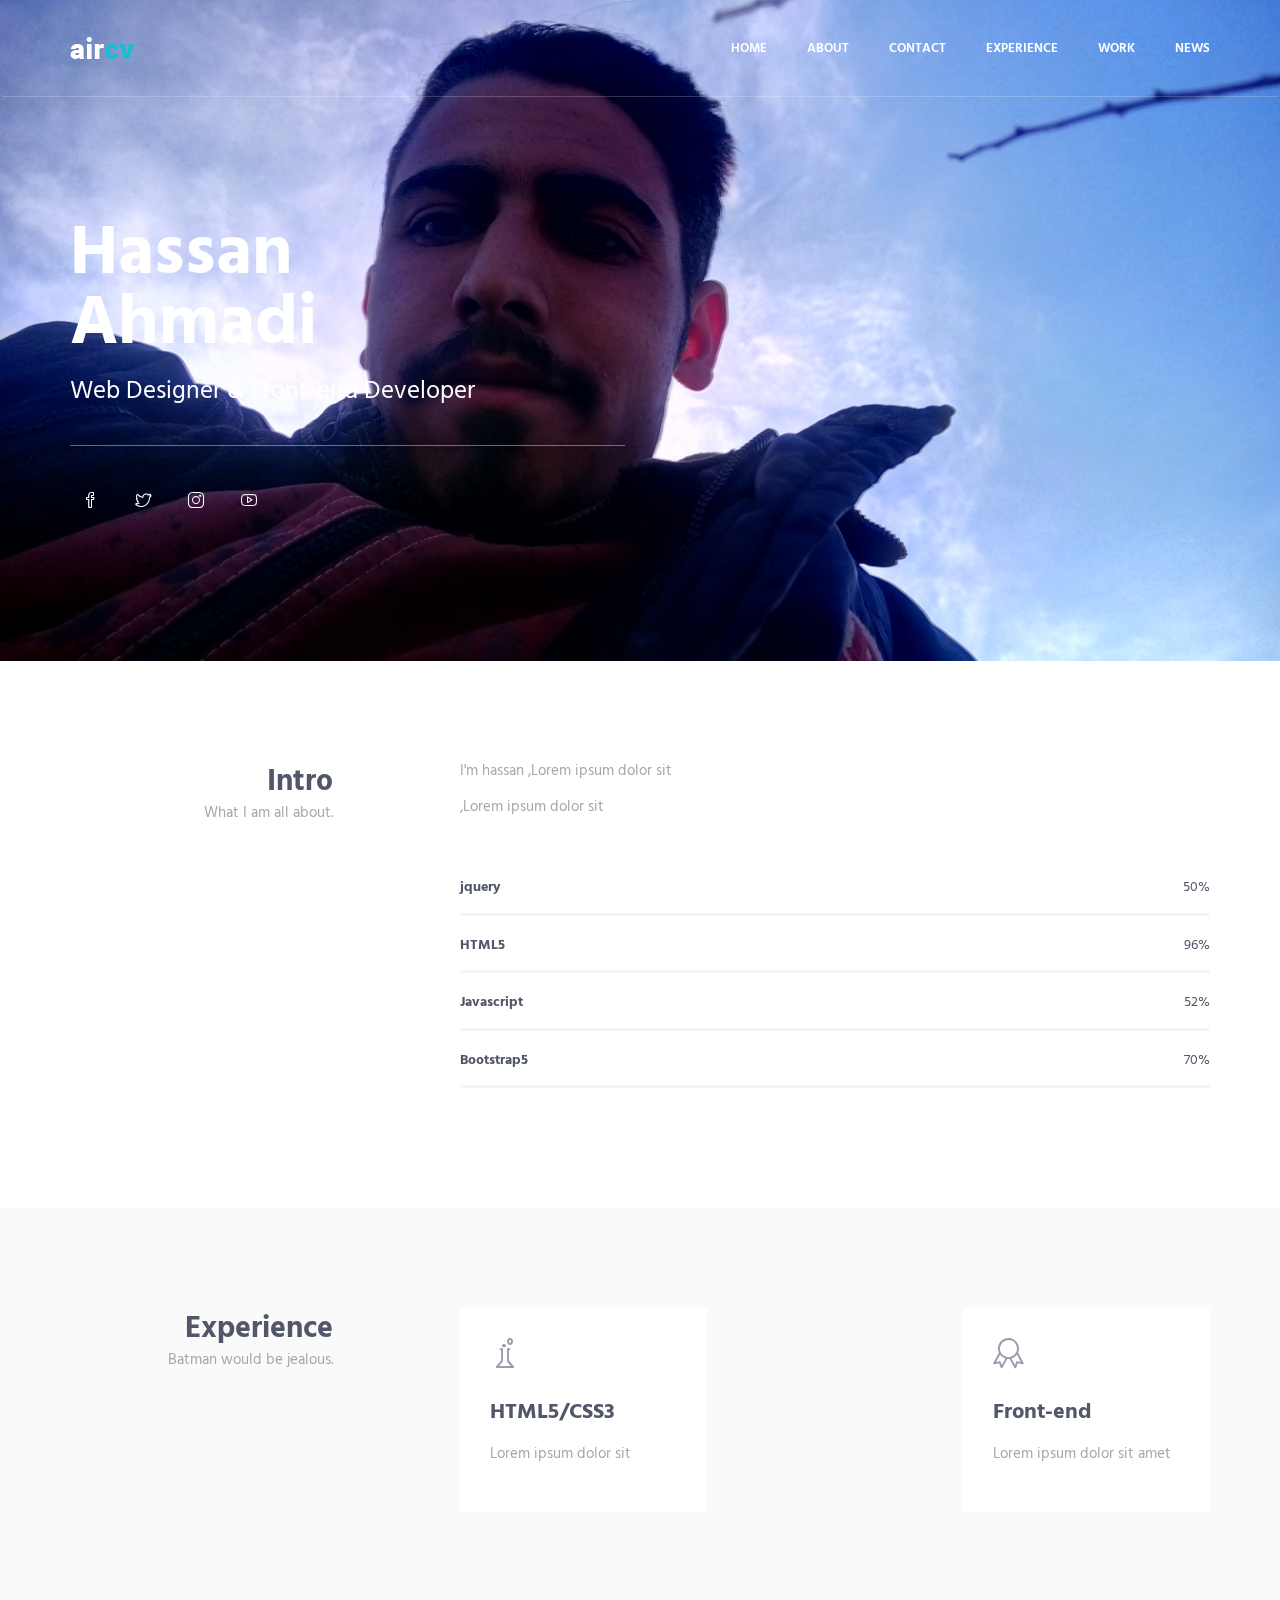
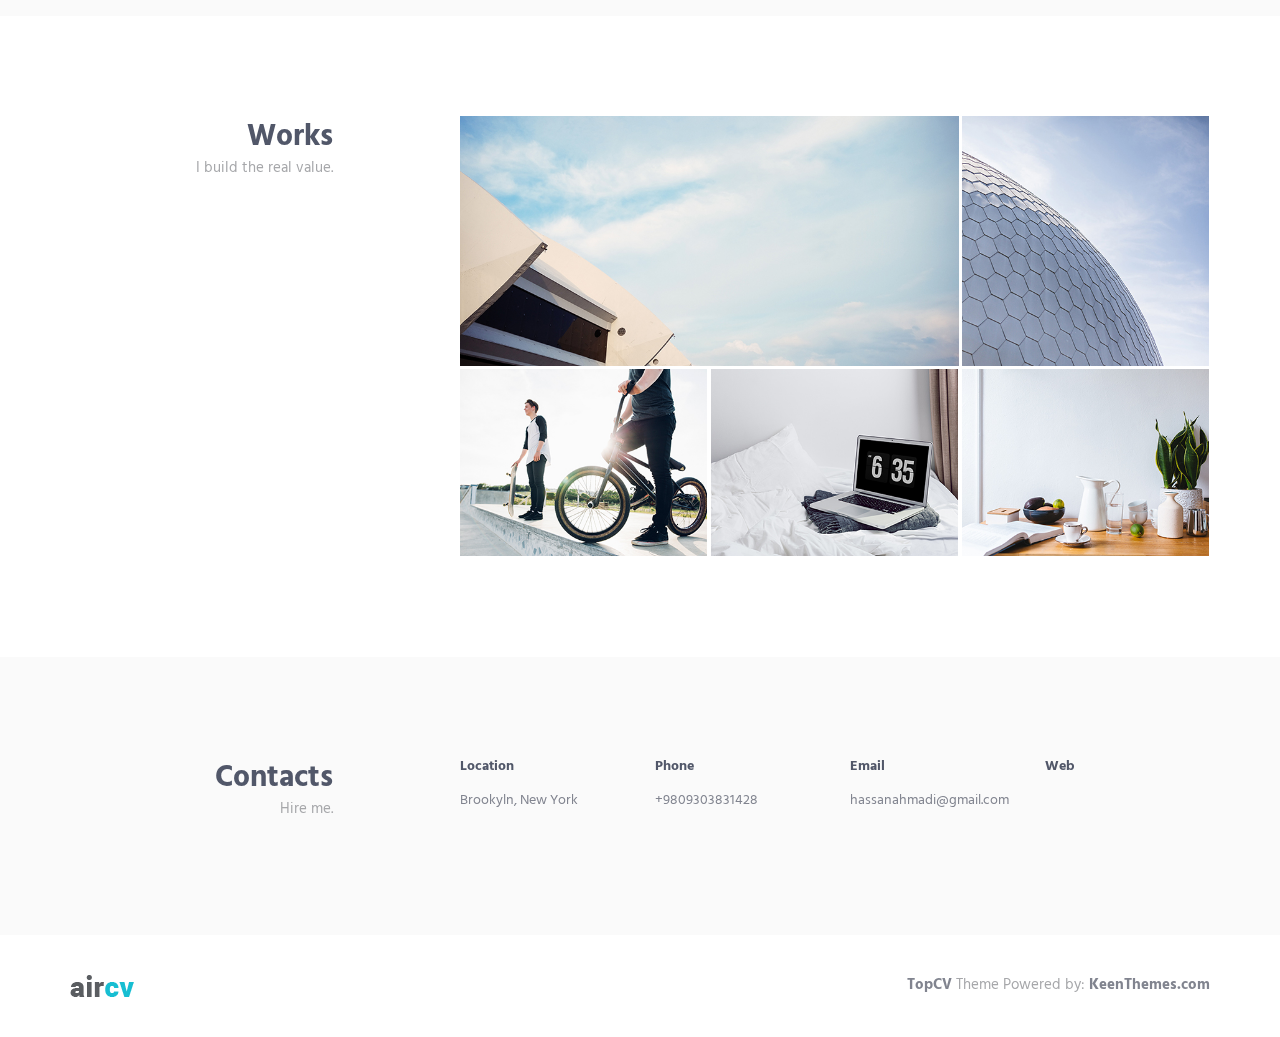
<file: index.html>
<!DOCTYPE html>
<html lang="en" class="no-js">

<head>
    <meta charset="UTF-8">
    <meta http-equiv="X-UA-Compatible" content="IE=edge">
    <meta name="viewport" content="width=device-width, initial-scale=1.0">
    <title>CV</title>


    <!-- GLOBAL MANDATORY STYLES -->
    <link href="http://fonts.googleapis.com/css?family=Hind:300,400,500,600,700" rel="stylesheet" type="text/css">
    <link href="vendor/simple-line-icons/css/simple-line-icons.css" rel="stylesheet" type="text/css" />
    <link href="vendor/bootstrap/css/bootstrap.min.css" rel="stylesheet" type="text/css" />

    <!-- PAGE LEVEL PLUGIN STYLES -->

    <!-- GLOBAL STYLE -->
    <link rel="stylesheet" href="css/animate.css">
    <!-- THEME STYLE -->
    <link rel="stylesheet" href="css/layout.min.css" type="text/css">
    <!-- Favicon -->
    <link rel="shortcut icon" href="favicon.ico" />
</head>
<!-- End Head-->

<body id="body" data-spy="scroll" data-target=".header">

    <!-- ========= HEADER ============ -->
    <header class="header navbar-fixed-top">
        <!-- Navbar -->
        <nav class="navbar" role="navigation">
            <div class="container">
                <!-- Brand and toggle get grouped for better mobile display -->
                <div class="menu-container js-nav-item">
                    <button class="navbar-toggle" type="button" data-toggle="collapse" data-target=".nav-collapse">
                        <span class="sr-only">Toggle navigation</span>
                        <span class="toggle-icon"></span>
                    </button>
                    <!-- Logo -->
                    <div class="logo">
                        <a href="#body" class="logo-wrap">
                            <img src="img/logo.png" alt="Asentus Logo" class="logo-img logo-img-main">
                            <img src="img/logo-dark.png" alt="Asentus Logo" class="logo-img logo-img-active">
                        </a>
                    </div>
                    <!-- End Logo -->
                </div>
                <!-- Collect the nav links , froms, and other content for toggling -->
                <div class="collapse navbar-collapse nav-collapse">
                    <div class="menu-container">
                        <ul class="nav navbar-nav navbar-nav-right">
                            <li class="js-nav-item nav-item"><a href="#" class="nav-item-child nav-item-hover">Home</a></li>
                            <li class="js-nav-item nav-item"><a href="#" class="nav-item-child nav-item-hover">About</a></li>
                            <li class="js-nav-item nav-item"><a href="#" class="nav-item-child nav-item-hover">Contact</a></li>
                            <li class="js-nav-item nav-item"><a href="#" class="nav-item-child nav-item-hover">Experience</a></li>
                            <li class="js-nav-item nav-item"><a href="#" class="nav-item-child nav-item-hover">Work</a></li>
                            <li class="js-nav-item nav-item"><a href="#" class="nav-item-child nav-item-hover">News</a></li>
                        </ul>
                    </div>
                </div>
                <!-- End Navbar Collapse -->
            </div>
        </nav>
        <!-- Navbar -->
    </header>
    <!-- ====== END HEADER ======== -->

    <!-- ======== START SLIDER ======== -->
    <div class="promo-block parallax-window" data-parallax="scroll" data-image-src="img/1920x1080/02.jpg">
        <div class="container">
            <div class="row">
                <div class="col-sm-6">
                    <div class="promo-block-divider">
                        <h1 class="promo-block-title">Hassan <br>Ahmadi</h1>
                        <p class="promo-block-text">Web Designer &amp; Front-end Developer</p>
                    </div>
                    <ul class="list-inline">
                        <li><a href="#" class="social-icons"><i class="icon-social-facebook"></i></a></li>
                        <li><a href="#" class="social-icons"><i class="icon-social-twitter"></i></a></li>
                        <li><a href="#" class="social-icons"><i class="icon-social-instagram"></i></a></li>
                        <li><a href="#" class="social-icons"><i class="icon-social-youtube"></i></a></li>
                        <li><a href="#" class="social-icons"><i class="icon-social-telegram"></i></a></li>
                    </ul>
                </div>
            </div>
            <!--// End row -->
        </div>
    </div>
    <!-- ======= END SLIDER ======== -->

    <!-- ======= PAGE LAYOUT ========= -->
    <!-- About -->
    <div id="about">
        <div class="container content-lg">
            <div class="row">
                <div class="col-sm-3 sm-margin-b-30">
                    <div class="text-right sm-text-left">
                        <h2 class="margin-b-0">Intro</h2>
                        <p>What I am all about.</p>
                    </div>
                </div>
                <div class="col-sm-8 col-sm-offset-1">
                    <div class="margin-b-60">
                        <p>I'm hassan ,Lorem ipsum dolor sit</p>
                        <p>,Lorem ipsum dolor sit</p>
                    </div>
                    <!-- Prograess Box -->
                    <div class="progress-box">
                        <h5>jquery <span class="color-heading pull-right">50%</span></h5>
                        <div class="progress">
                            <div class="progress-bar bg-color-base" role="progressbar" data-width="50"></div>
                        </div>
                    </div>
                    <div class="progress-box">
                        <h5>HTML5 <span class="color-heading pull-right">96%</span></h5>
                        <div class="progress">
                            <div class="progress-bar bg-color-base" role="progressbar" data-width="96"></div>
                        </div>
                    </div>
                    <div class="progress-box">
                        <h5>Javascript <span class="color-heading pull-right">52%</span></h5>
                        <div class="progress">
                            <div class="progress-bar bg-color-base" role="progressbar" data-width="52"></div>
                        </div>
                    </div>
                    <div class="progress-box">
                        <h5>Bootstrap5 <span class="color-heading pull-right">70%</span></h5>
                        <div class="progress">
                            <div class="progress-bar bg-color-base" role="progressbar" data-width="70"></div>
                        </div>
                    </div>
                    <!-- End Prograess Box -->
                </div>
            </div>
            <!-- // End row -->
        </div>
    </div>
    <!-- ENd About-->

    <!-- Experience -->
    <div id="experience">
        <div class="bg-color-sky-light" data-auto-height="true">
            <div class="container content-lg">
                <div class="row">
                    <div class="col-sm-3 sm-margin-b-30">
                        <div class="text-right sm-text-left">
                            <h2 class="margin-b-0">Experience</h2>
                            <p>Batman would be jealous.</p>
                        </div>
                    </div>
                    <div class="col-sm-8 col-sm-offset-1">
                        <div class="row row-space-2 margin-b-4">
                            <div class="col-md-4 md-margin-b-4">
                                <div class="service" data-height="height">
                                    <div class="service-element">
                                        <i class="service-icon icon-chemistry"></i>
                                    </div>
                                    <div class="service-info">
                                        <h3>HTML5/CSS3</h3>
                                        <p class="margin-b-5">Lorem ipsum dolor sit </p>
                                    </div>
                                    <a href="#" class="content-wrapper-link"></a>
                                </div>
                            </div>
                            <div class="col-md-4 md-margin-b-4">
                                <div class="service bg-color-base wow zoomIn" data-height="height" data-wow-duration=".3" data-wow-delay=".1s">
                                    <div class="service-element">
                                        <i class="service-icon color-white icon-service-tablet"></i>
                                    </div>
                                    <div class="service-info">
                                        <h3 class="color-white">Bootstrap</h3>
                                        <p class="color-white margin-b-5">Lorem ipsum dolor sit amet consectetur adipisicing elit. Accusant</p>
                                    </div>
                                    <a href="#" class="content-wrapper-link"></a>
                                </div>
                            </div>
                            <div class="col-md-4">
                                <div class="service" data-height="height">
                                    <div class="service-element">
                                        <i class="service-icon icon-badge"></i>
                                    </div>
                                    <div class="service-info">
                                        <h3>Front-end</h3>
                                        <p class="margin-b-5">Lorem ipsum dolor sit amet </p>
                                    </div>
                                    <a href="#" class="content-wrapper-link"></a>
                                </div>
                            </div>
                        </div>
                        <!-- // ENd row -->
                    </div>
                </div>
                <!-- // End row -->
            </div>
        </div>
    </div>
    <!-- End Experiece -->

    <!-- Work -->
    <div id="work">
        <div class="container content-lg">
            <div class="row">
                <div class="col-sm-3 sm-margin-b-30">
                    <div class="text-right sm-text-left">
                        <h2 class="margin-b-0">Works</h2>
                        <p>I build the real value.</p>
                    </div>
                </div>
                <div class="col-sm-8 col-sm-offset-1">
                    <!-- Masonry Grid -->
                    <div class="masonry-grid row row-space-2">
                        <div class="masonry-grid-sizer col-xs-6 col-sm-6 col-md-1"></div>
                        <div class="masonry-grid-item col-xs-12 col-sm-6 col-md-8 margin-b-4">
                            <!-- Work -->
                            <div class="work work-popup-trigger">
                                <div class="work-overlay">
                                    <img class="full-width img-responsive" src="img/800x400/01.jpg" alt="Portfolio Image">
                                </div>
                                <div class="work-popup-overlay">
                                    <div class="work-popup-content">
                                        <a href="javascript:void(0);" class="work-popup-close">Hide</a>
                                        <div class="margin-b-30">
                                            <h3 class="margin-b-5">Art Of Coding</h3>
                                            <span>Clean &amp; Minimalistic Design</span>
                                        </div>
                                        <div class="row">
                                            <div class="col-sm-8 work-popup-content-divider sm-margin-b-20">
                                                <div class="margin-t-10 sm-margin-t-0">
                                                    <p>Duis aute irure dolor in reprehenderit in voluptate velit esse cillum dolore eu fugiat nulla pariatur. Excepteur sint occaecat cupidatat non proident, sunt in culpa qui officia deserunt mollit anim id
                                                        est laborum.</p>
                                                    <p>Lorem ipsum dolor sit amet, consectetur adipisicing elit, sed do eiusmod tempor incididunt ut labore et dolore magna aliqua. Ut enim ad minim veniam, quis nostrud.</p>
                                                    <ul class="list-inline work-popup-tag">
                                                        <li class="work-popup-tag-item"><a class="work-popup-tag-link" href="#">Design,</a></li>
                                                        <li class="work-popup-tag-item"><a class="work-popup-tag-link" href="#">Coding,</a></li>
                                                        <li class="work-popup-tag-item"><a class="work-popup-tag-link" href="#">Portfolio</a></li>
                                                    </ul>
                                                </div>
                                            </div>
                                            <div class="col-sm-4">
                                                <div class="margin-t-10 sm-margin-t-0">
                                                    <p class="margin-b-5"><strong>Project Leader:</strong> </p>
                                                    <p class="margin-b-5"><strong>Designer:</strong> </p>
                                                    <p class="margin-b-5"><strong>Developer:</strong> </p>
                                                    <p class="margin-b-5"><strong>Customer:</strong> </p>
                                                </div>
                                            </div>
                                        </div>
                                    </div>
                                </div>
                            </div>
                            <!-- End Work -->
                        </div>
                        <div class="masonry-grid-item col-xs-12 col-sm-6 col-md-4 margin-b-4">
                            <!-- Work -->
                            <div class="work work-popup-trigger">
                                <div class="work-overlay">
                                    <img class="full-width img-responsive" src="img/397x400/01.jpg" alt="Portfolio Image">
                                </div>
                                <div class="work-popup-overlay">
                                    <div class="work-popup-content">
                                        <a href="javascript:void(0);" class="work-popup-close">Hide</a>
                                        <div class="margin-b-30">
                                            <h3 class="margin-b-5">Art Of Coding</h3>
                                            <span>Clean &amp; Minimalistic Design</span>
                                        </div>
                                        <div class="row">
                                            <div class="col-sm-8 work-popup-content-divider sm-margin-b-20">
                                                <div class="margin-t-10 sm-margin-t-0">
                                                    <p>Duis aute irure dolor in reprehenderit in voluptate velit esse cillum dolore eu fugiat nulla pariatur. Excepteur sint occaecat cupidatat non proident, sunt in culpa qui officia deserunt mollit anim id
                                                        est laborum.</p>
                                                    <p>Lorem ipsum dolor sit amet, consectetur adipisicing elit, sed do eiusmod tempor incididunt ut labore et dolore magna aliqua. Ut enim ad minim veniam, quis nostrud.</p>
                                                    <ul class="list-inline work-popup-tag">
                                                        <li class="work-popup-tag-item"><a class="work-popup-tag-link" href="#">Design,</a></li>
                                                        <li class="work-popup-tag-item"><a class="work-popup-tag-link" href="#">Coding,</a></li>
                                                        <li class="work-popup-tag-item"><a class="work-popup-tag-link" href="#">Portfolio</a></li>
                                                    </ul>
                                                </div>
                                            </div>
                                            <div class="col-sm-4">
                                                <div class="margin-t-10 sm-margin-t-0">
                                                    <p class="margin-b-5"><strong>Project Leader:</strong> </p>
                                                    <p class="margin-b-5"><strong>Designer:</strong> </p>
                                                    <p class="margin-b-5"><strong>Developer:</strong> </p>
                                                    <p class="margin-b-5"><strong>Customer:</strong> </p>
                                                </div>
                                            </div>
                                        </div>
                                    </div>
                                </div>
                            </div>
                            <!-- End Work -->
                        </div>
                        <div class="masonry-grid-item col-xs-12 col-sm-6 col-md-4 md-margin-b-4">
                            <!-- Work -->
                            <div class="work work-popup-trigger">
                                <div class="work-overlay">
                                    <img class="full-width img-responsive" src="img/397x300/01.jpg" alt="Portfolio Image">
                                </div>
                                <div class="work-popup-overlay">
                                    <div class="work-popup-content">
                                        <a href="javascript:void(0);" class="work-popup-close">Hide</a>
                                        <div class="margin-b-30">
                                            <h3 class="margin-b-5">Art Of Coding</h3>
                                            <span>Clean &amp; Minimalistic Design</span>
                                        </div>
                                        <div class="row">
                                            <div class="col-sm-8 work-popup-content-divider sm-margin-b-20">
                                                <div class="margin-t-10 sm-margin-t-0">
                                                    <p>Duis aute irure dolor in reprehenderit in voluptate velit esse cillum dolore eu fugiat nulla pariatur. Excepteur sint occaecat cupidatat non proident, sunt in culpa qui officia deserunt mollit anim id
                                                        est laborum.</p>
                                                    <p>Lorem ipsum dolor sit amet, consectetur adipisicing elit, sed do eiusmod tempor incididunt ut labore et dolore magna aliqua. Ut enim ad minim veniam, quis nostrud.</p>
                                                    <ul class="list-inline work-popup-tag">
                                                        <li class="work-popup-tag-item"><a class="work-popup-tag-link" href="#">Design,</a></li>
                                                        <li class="work-popup-tag-item"><a class="work-popup-tag-link" href="#">Coding,</a></li>
                                                        <li class="work-popup-tag-item"><a class="work-popup-tag-link" href="#">Portfolio</a></li>
                                                    </ul>
                                                </div>
                                            </div>
                                            <div class="col-sm-4">
                                                <div class="margin-t-10 sm-margin-t-0">
                                                    <p class="margin-b-5"><strong>Project Leader:</strong> </p>
                                                    <p class="margin-b-5"><strong>Designer:</strong> </p>
                                                    <p class="margin-b-5"><strong>Developer:</strong> </p>
                                                    <p class="margin-b-5"><strong>Customer:</strong> </p>
                                                </div>
                                            </div>
                                        </div>
                                    </div>
                                </div>
                            </div>
                            <!-- End Work -->
                        </div>
                        <div class="masonry-grid-item col-xs-12 col-sm-6 col-md-4 md-margin-b-4">
                            <!-- Work -->
                            <div class="work work-popup-trigger">
                                <div class="work-overlay">
                                    <img class="full-width img-responsive" src="img/397x300/02.jpg" alt="Portfolio Image">
                                </div>
                                <div class="work-popup-overlay">
                                    <div class="work-popup-content">
                                        <a href="javascript:void(0);" class="work-popup-close">Hide</a>
                                        <div class="margin-b-30">
                                            <h3 class="margin-b-5">Art Of Coding</h3>
                                            <span>Clean &amp; Minimalistic Design</span>
                                        </div>
                                        <div class="row">
                                            <div class="col-sm-8 work-popup-content-divider sm-margin-b-20">
                                                <div class="margin-t-10 sm-margin-t-0">
                                                    <p>Duis aute irure dolor in reprehenderit in voluptate velit esse cillum dolore eu fugiat nulla pariatur. Excepteur sint occaecat cupidatat non proident, sunt in culpa qui officia deserunt mollit anim id
                                                        est laborum.</p>
                                                    <p>Lorem ipsum dolor sit amet, consectetur adipisicing elit, sed do eiusmod tempor incididunt ut labore et dolore magna aliqua. Ut enim ad minim veniam, quis nostrud.</p>
                                                    <ul class="list-inline work-popup-tag">
                                                        <li class="work-popup-tag-item"><a class="work-popup-tag-link" href="#">Design,</a></li>
                                                        <li class="work-popup-tag-item"><a class="work-popup-tag-link" href="#">Coding,</a></li>
                                                        <li class="work-popup-tag-item"><a class="work-popup-tag-link" href="#">Portfolio</a></li>
                                                    </ul>
                                                </div>
                                            </div>
                                            <div class="col-sm-4">
                                                <div class="margin-t-10 sm-margin-t-0">
                                                    <p class="margin-b-5"><strong>Project Leader:</strong> </p>
                                                    <p class="margin-b-5"><strong>Designer:</strong> </p>
                                                    <p class="margin-b-5"><strong>Developer:</strong> </p>
                                                    <p class="margin-b-5"><strong>Customer:</strong> </p>
                                                </div>
                                            </div>
                                        </div>
                                    </div>
                                </div>
                            </div>
                            <!-- End Work -->
                        </div>
                        <div class="masonry-grid-item col-xs-12 col-sm-6 col-md-4">
                            <!-- Work -->
                            <div class="work work-popup-trigger">
                                <div class="work-overlay">
                                    <img class="full-width img-responsive" src="img/397x300/03.jpg" alt="Portfolio Image">
                                </div>
                                <div class="work-popup-overlay">
                                    <div class="work-popup-content">
                                        <a href="javascript:void(0);" class="work-popup-close">Hide</a>
                                        <div class="margin-b-30">
                                            <h3 class="margin-b-5">Art Of Coding</h3>
                                            <span>Clean &amp; Minimalistic Design</span>
                                        </div>
                                        <div class="row">
                                            <div class="col-sm-8 work-popup-content-divider sm-margin-b-20">
                                                <div class="margin-t-10 sm-margin-t-0">
                                                    <p>Duis aute irure dolor in reprehenderit in voluptate velit esse cillum dolore eu fugiat nulla pariatur. Excepteur sint occaecat cupidatat non proident, sunt in culpa qui officia deserunt mollit anim id
                                                        est laborum.</p>
                                                    <p>Lorem ipsum dolor sit amet, consectetur adipisicing elit, sed do eiusmod tempor incididunt ut labore et dolore magna aliqua. Ut enim ad minim veniam, quis nostrud.</p>
                                                    <ul class="list-inline work-popup-tag">
                                                        <li class="work-popup-tag-item"><a class="work-popup-tag-link" href="#">Design,</a></li>
                                                        <li class="work-popup-tag-item"><a class="work-popup-tag-link" href="#">Coding,</a></li>
                                                        <li class="work-popup-tag-item"><a class="work-popup-tag-link" href="#">Portfolio</a></li>
                                                    </ul>
                                                </div>
                                            </div>
                                            <div class="col-sm-4">
                                                <div class="margin-t-10 sm-margin-t-0">
                                                    <p class="margin-b-5"><strong>Project Leader:</strong> </p>
                                                    <p class="margin-b-5"><strong>Designer:</strong> </p>
                                                    <p class="margin-b-5"><strong>Developer:</strong> </p>
                                                    <p class="margin-b-5"><strong>Customer:</strong> </p>
                                                </div>
                                            </div>
                                        </div>
                                    </div>
                                </div>
                            </div>
                            <!-- End Work -->
                        </div>
                    </div>
                    <!-- End Masonry Grid -->
                </div>
            </div>
            <!--// end row -->
        </div>
    </div>
    <!-- End Work -->

    <!-- Contact -->
    <div id="contact">
        <div class="bg-color-sky-light">
            <div class="container content-lg">
                <div class="row">
                    <div class="col-sm-3 sm-margin-b-30">
                        <div class="text-right sm-text-left">
                            <h2 class="margin-b-0">Contacts</h2>
                            <p>Hire me.</p>
                        </div>
                    </div>
                    <div class="col-sm-8 col-sm-offset-1">
                        <div class="row">
                            <div class="col-md-3 col-xs-6 md-margin-b-30">
                                <h5>Location</h5>
                                <a href="#">Brookyln, New York</a>
                            </div>
                            <div class="col-md-3 col-xs-6 md-margin-b-30">
                                <h5>Phone</h5>
                                <a href="#">+9809303831428</a>
                            </div>
                            <div class="col-md-3 col-xs-6">
                                <h5>Email</h5>
                                <a href="mailto:#">hassanahmadi@gmail.com</a>
                            </div>
                            <div class="col-md-3 col-xs-6">
                                <h5>Web</h5>
                                <a href="#"></a>
                            </div>
                        </div>
                    </div>
                </div>
                <!--// end row -->
            </div>
        </div>
    </div>
    <!-- End Contact -->
    <!--========== END PAGE LAYOUT ==========-->

    <!--========== FOOTER ==========-->
    <footer class="footer">
        <div class="content container">
            <div class="row">
                <div class="col-xs-6">
                    <img class="footer-logo" src="img/logo-dark.png" alt="Aircv Logo">
                </div>
                <div class="col-xs-6 text-right sm-text-left">
                    <p class="margin-b-0"><a class="fweight-700" href="#">TopCV</a> Theme Powered by: <a class="fweight-700" href="#">KeenThemes.com</a></p>
                </div>
            </div>
            <!--// end row -->
        </div>
    </footer>
    <!--========== END FOOTER ==========-->






    <!-- JAVASCRIPTS(Load javascripts at bottom, this will reduce page load time) -->
    <!-- Core Plugins-->
    <script src="vendor/jquery.min.js"></script>
    <script src="vendor/jquery-migrate.min.js"></script>
    <script src="vendor/bootstrap/js/bootstrap.min.js"></script>
    <!-- PAGE LEVEL PLUGINS -->
    <script src="vendor/jquery.easing.js"></script>
    <script src="vendor/jquery.back-to-top.js"></script>
    <script src="vendor/jquery.smooth-scroll.js"></script>
    <script src="vendor/jquery.wow.min.js"></script>
    <script src="vendor/jquery.parallax.min.js"></script>
    <script src="vendor/jquery.appear.js"></script>
    <script src="vendor/masonry/jquery.masonry.pkgd.min.js"></script>
    <script src="vendor/masonry/imagesloaded.pkgd.min.js"></script>
    <!-- PAGE LEVEL SCRIPTS -->
    <script src="js/layout.min.js"></script>
    <script src="js/components/progress-bar.min.js"></script>
    <script src="js/components/masonry.min.js"></script>
    <script src="js/components/wow.min.js"></script>
    <!-- END -->
</body>

</html>
</file>
<file: vendor/simple-line-icons/css/simple-line-icons.css>
@font-face {
  font-family: 'simple-line-icons';
  src: url('../fonts/Simple-Line-Icons.eot?v=2.3.2');
  src: url('../fonts/Simple-Line-Icons.eot?v=2.3.2#iefix') format('embedded-opentype'), url('../fonts/Simple-Line-Icons.woff2?v=2.3.2') format('woff2'), url('../fonts/Simple-Line-Icons.ttf?v=2.3.2') format('truetype'), url('../fonts/Simple-Line-Icons.woff?v=2.3.2') format('woff'), url('../fonts/Simple-Line-Icons.svg?v=2.3.2#simple-line-icons') format('svg');
  font-weight: normal;
  font-style: normal;
}
/*
 Use the following CSS code if you want to have a class per icon.
 Instead of a list of all class selectors, you can use the generic [class*="icon-"] selector, but it's slower:
*/
.icon-user,
.icon-people,
.icon-user-female,
.icon-user-follow,
.icon-user-following,
.icon-user-unfollow,
.icon-login,
.icon-logout,
.icon-emotsmile,
.icon-phone,
.icon-call-end,
.icon-call-in,
.icon-call-out,
.icon-map,
.icon-location-pin,
.icon-direction,
.icon-directions,
.icon-compass,
.icon-layers,
.icon-menu,
.icon-list,
.icon-options-vertical,
.icon-options,
.icon-arrow-down,
.icon-arrow-left,
.icon-arrow-right,
.icon-arrow-up,
.icon-arrow-up-circle,
.icon-arrow-left-circle,
.icon-arrow-right-circle,
.icon-arrow-down-circle,
.icon-check,
.icon-clock,
.icon-plus,
.icon-minus,
.icon-close,
.icon-exclamation,
.icon-organization,
.icon-trophy,
.icon-screen-smartphone,
.icon-screen-desktop,
.icon-plane,
.icon-notebook,
.icon-mustache,
.icon-mouse,
.icon-magnet,
.icon-energy,
.icon-disc,
.icon-cursor,
.icon-cursor-move,
.icon-crop,
.icon-chemistry,
.icon-speedometer,
.icon-shield,
.icon-screen-tablet,
.icon-magic-wand,
.icon-hourglass,
.icon-graduation,
.icon-ghost,
.icon-game-controller,
.icon-fire,
.icon-eyeglass,
.icon-envelope-open,
.icon-envelope-letter,
.icon-bell,
.icon-badge,
.icon-anchor,
.icon-wallet,
.icon-vector,
.icon-speech,
.icon-puzzle,
.icon-printer,
.icon-present,
.icon-playlist,
.icon-pin,
.icon-picture,
.icon-handbag,
.icon-globe-alt,
.icon-globe,
.icon-folder-alt,
.icon-folder,
.icon-film,
.icon-feed,
.icon-drop,
.icon-drawer,
.icon-docs,
.icon-doc,
.icon-diamond,
.icon-cup,
.icon-calculator,
.icon-bubbles,
.icon-briefcase,
.icon-book-open,
.icon-basket-loaded,
.icon-basket,
.icon-bag,
.icon-action-undo,
.icon-action-redo,
.icon-wrench,
.icon-umbrella,
.icon-trash,
.icon-tag,
.icon-support,
.icon-frame,
.icon-size-fullscreen,
.icon-size-actual,
.icon-shuffle,
.icon-share-alt,
.icon-share,
.icon-rocket,
.icon-question,
.icon-pie-chart,
.icon-pencil,
.icon-note,
.icon-loop,
.icon-home,
.icon-grid,
.icon-graph,
.icon-microphone,
.icon-music-tone-alt,
.icon-music-tone,
.icon-earphones-alt,
.icon-earphones,
.icon-equalizer,
.icon-like,
.icon-dislike,
.icon-control-start,
.icon-control-rewind,
.icon-control-play,
.icon-control-pause,
.icon-control-forward,
.icon-control-end,
.icon-volume-1,
.icon-volume-2,
.icon-volume-off,
.icon-calendar,
.icon-bulb,
.icon-chart,
.icon-ban,
.icon-bubble,
.icon-camrecorder,
.icon-camera,
.icon-cloud-download,
.icon-cloud-upload,
.icon-envelope,
.icon-eye,
.icon-flag,
.icon-heart,
.icon-info,
.icon-key,
.icon-link,
.icon-lock,
.icon-lock-open,
.icon-magnifier,
.icon-magnifier-add,
.icon-magnifier-remove,
.icon-paper-clip,
.icon-paper-plane,
.icon-power,
.icon-refresh,
.icon-reload,
.icon-settings,
.icon-star,
.icon-symbol-female,
.icon-symbol-male,
.icon-target,
.icon-credit-card,
.icon-paypal,
.icon-social-tumblr,
.icon-social-twitter,
.icon-social-facebook,
.icon-social-instagram,
.icon-social-linkedin,
.icon-social-pinterest,
.icon-social-github,
.icon-social-google,
.icon-social-reddit,
.icon-social-skype,
.icon-social-dribbble,
.icon-social-behance,
.icon-social-foursqare,
.icon-social-soundcloud,
.icon-social-spotify,
.icon-social-stumbleupon,
.icon-social-youtube,
.icon-social-dropbox {
  font-family: 'simple-line-icons';
  speak: none;
  font-style: normal;
  font-weight: normal;
  font-variant: normal;
  text-transform: none;
  line-height: 1;
  /* Better Font Rendering =========== */
  -webkit-font-smoothing: antialiased;
  -moz-osx-font-smoothing: grayscale;
}
.icon-user:before {
  content: "\e005";
}
.icon-people:before {
  content: "\e001";
}
.icon-user-female:before {
  content: "\e000";
}
.icon-user-follow:before {
  content: "\e002";
}
.icon-user-following:before {
  content: "\e003";
}
.icon-user-unfollow:before {
  content: "\e004";
}
.icon-login:before {
  content: "\e066";
}
.icon-logout:before {
  content: "\e065";
}
.icon-emotsmile:before {
  content: "\e021";
}
.icon-phone:before {
  content: "\e600";
}
.icon-call-end:before {
  content: "\e048";
}
.icon-call-in:before {
  content: "\e047";
}
.icon-call-out:before {
  content: "\e046";
}
.icon-map:before {
  content: "\e033";
}
.icon-location-pin:before {
  content: "\e096";
}
.icon-direction:before {
  content: "\e042";
}
.icon-directions:before {
  content: "\e041";
}
.icon-compass:before {
  content: "\e045";
}
.icon-layers:before {
  content: "\e034";
}
.icon-menu:before {
  content: "\e601";
}
.icon-list:before {
  content: "\e067";
}
.icon-options-vertical:before {
  content: "\e602";
}
.icon-options:before {
  content: "\e603";
}
.icon-arrow-down:before {
  content: "\e604";
}
.icon-arrow-left:before {
  content: "\e605";
}
.icon-arrow-right:before {
  content: "\e606";
}
.icon-arrow-up:before {
  content: "\e607";
}
.icon-arrow-up-circle:before {
  content: "\e078";
}
.icon-arrow-left-circle:before {
  content: "\e07a";
}
.icon-arrow-right-circle:before {
  content: "\e079";
}
.icon-arrow-down-circle:before {
  content: "\e07b";
}
.icon-check:before {
  content: "\e080";
}
.icon-clock:before {
  content: "\e081";
}
.icon-plus:before {
  content: "\e095";
}
.icon-minus:before {
  content: "\e615";
}
.icon-close:before {
  content: "\e082";
}
.icon-exclamation:before {
  content: "\e617";
}
.icon-organization:before {
  content: "\e616";
}
.icon-trophy:before {
  content: "\e006";
}
.icon-screen-smartphone:before {
  content: "\e010";
}
.icon-screen-desktop:before {
  content: "\e011";
}
.icon-plane:before {
  content: "\e012";
}
.icon-notebook:before {
  content: "\e013";
}
.icon-mustache:before {
  content: "\e014";
}
.icon-mouse:before {
  content: "\e015";
}
.icon-magnet:before {
  content: "\e016";
}
.icon-energy:before {
  content: "\e020";
}
.icon-disc:before {
  content: "\e022";
}
.icon-cursor:before {
  content: "\e06e";
}
.icon-cursor-move:before {
  content: "\e023";
}
.icon-crop:before {
  content: "\e024";
}
.icon-chemistry:before {
  content: "\e026";
}
.icon-speedometer:before {
  content: "\e007";
}
.icon-shield:before {
  content: "\e00e";
}
.icon-screen-tablet:before {
  content: "\e00f";
}
.icon-magic-wand:before {
  content: "\e017";
}
.icon-hourglass:before {
  content: "\e018";
}
.icon-graduation:before {
  content: "\e019";
}
.icon-ghost:before {
  content: "\e01a";
}
.icon-game-controller:before {
  content: "\e01b";
}
.icon-fire:before {
  content: "\e01c";
}
.icon-eyeglass:before {
  content: "\e01d";
}
.icon-envelope-open:before {
  content: "\e01e";
}
.icon-envelope-letter:before {
  content: "\e01f";
}
.icon-bell:before {
  content: "\e027";
}
.icon-badge:before {
  content: "\e028";
}
.icon-anchor:before {
  content: "\e029";
}
.icon-wallet:before {
  content: "\e02a";
}
.icon-vector:before {
  content: "\e02b";
}
.icon-speech:before {
  content: "\e02c";
}
.icon-puzzle:before {
  content: "\e02d";
}
.icon-printer:before {
  content: "\e02e";
}
.icon-present:before {
  content: "\e02f";
}
.icon-playlist:before {
  content: "\e030";
}
.icon-pin:before {
  content: "\e031";
}
.icon-picture:before {
  content: "\e032";
}
.icon-handbag:before {
  content: "\e035";
}
.icon-globe-alt:before {
  content: "\e036";
}
.icon-globe:before {
  content: "\e037";
}
.icon-folder-alt:before {
  content: "\e039";
}
.icon-folder:before {
  content: "\e089";
}
.icon-film:before {
  content: "\e03a";
}
.icon-feed:before {
  content: "\e03b";
}
.icon-drop:before {
  content: "\e03e";
}
.icon-drawer:before {
  content: "\e03f";
}
.icon-docs:before {
  content: "\e040";
}
.icon-doc:before {
  content: "\e085";
}
.icon-diamond:before {
  content: "\e043";
}
.icon-cup:before {
  content: "\e044";
}
.icon-calculator:before {
  content: "\e049";
}
.icon-bubbles:before {
  content: "\e04a";
}
.icon-briefcase:before {
  content: "\e04b";
}
.icon-book-open:before {
  content: "\e04c";
}
.icon-basket-loaded:before {
  content: "\e04d";
}
.icon-basket:before {
  content: "\e04e";
}
.icon-bag:before {
  content: "\e04f";
}
.icon-action-undo:before {
  content: "\e050";
}
.icon-action-redo:before {
  content: "\e051";
}
.icon-wrench:before {
  content: "\e052";
}
.icon-umbrella:before {
  content: "\e053";
}
.icon-trash:before {
  content: "\e054";
}
.icon-tag:before {
  content: "\e055";
}
.icon-support:before {
  content: "\e056";
}
.icon-frame:before {
  content: "\e038";
}
.icon-size-fullscreen:before {
  content: "\e057";
}
.icon-size-actual:before {
  content: "\e058";
}
.icon-shuffle:before {
  content: "\e059";
}
.icon-share-alt:before {
  content: "\e05a";
}
.icon-share:before {
  content: "\e05b";
}
.icon-rocket:before {
  content: "\e05c";
}
.icon-question:before {
  content: "\e05d";
}
.icon-pie-chart:before {
  content: "\e05e";
}
.icon-pencil:before {
  content: "\e05f";
}
.icon-note:before {
  content: "\e060";
}
.icon-loop:before {
  content: "\e064";
}
.icon-home:before {
  content: "\e069";
}
.icon-grid:before {
  content: "\e06a";
}
.icon-graph:before {
  content: "\e06b";
}
.icon-microphone:before {
  content: "\e063";
}
.icon-music-tone-alt:before {
  content: "\e061";
}
.icon-music-tone:before {
  content: "\e062";
}
.icon-earphones-alt:before {
  content: "\e03c";
}
.icon-earphones:before {
  content: "\e03d";
}
.icon-equalizer:before {
  content: "\e06c";
}
.icon-like:before {
  content: "\e068";
}
.icon-dislike:before {
  content: "\e06d";
}
.icon-control-start:before {
  content: "\e06f";
}
.icon-control-rewind:before {
  content: "\e070";
}
.icon-control-play:before {
  content: "\e071";
}
.icon-control-pause:before {
  content: "\e072";
}
.icon-control-forward:before {
  content: "\e073";
}
.icon-control-end:before {
  content: "\e074";
}
.icon-volume-1:before {
  content: "\e09f";
}
.icon-volume-2:before {
  content: "\e0a0";
}
.icon-volume-off:before {
  content: "\e0a1";
}
.icon-calendar:before {
  content: "\e075";
}
.icon-bulb:before {
  content: "\e076";
}
.icon-chart:before {
  content: "\e077";
}
.icon-ban:before {
  content: "\e07c";
}
.icon-bubble:before {
  content: "\e07d";
}
.icon-camrecorder:before {
  content: "\e07e";
}
.icon-camera:before {
  content: "\e07f";
}
.icon-cloud-download:before {
  content: "\e083";
}
.icon-cloud-upload:before {
  content: "\e084";
}
.icon-envelope:before {
  content: "\e086";
}
.icon-eye:before {
  content: "\e087";
}
.icon-flag:before {
  content: "\e088";
}
.icon-heart:before {
  content: "\e08a";
}
.icon-info:before {
  content: "\e08b";
}
.icon-key:before {
  content: "\e08c";
}
.icon-link:before {
  content: "\e08d";
}
.icon-lock:before {
  content: "\e08e";
}
.icon-lock-open:before {
  content: "\e08f";
}
.icon-magnifier:before {
  content: "\e090";
}
.icon-magnifier-add:before {
  content: "\e091";
}
.icon-magnifier-remove:before {
  content: "\e092";
}
.icon-paper-clip:before {
  content: "\e093";
}
.icon-paper-plane:before {
  content: "\e094";
}
.icon-power:before {
  content: "\e097";
}
.icon-refresh:before {
  content: "\e098";
}
.icon-reload:before {
  content: "\e099";
}
.icon-settings:before {
  content: "\e09a";
}
.icon-star:before {
  content: "\e09b";
}
.icon-symbol-female:before {
  content: "\e09c";
}
.icon-symbol-male:before {
  content: "\e09d";
}
.icon-target:before {
  content: "\e09e";
}
.icon-credit-card:before {
  content: "\e025";
}
.icon-paypal:before {
  content: "\e608";
}
.icon-social-tumblr:before {
  content: "\e00a";
}
.icon-social-twitter:before {
  content: "\e009";
}
.icon-social-facebook:before {
  content: "\e00b";
}
.icon-social-instagram:before {
  content: "\e609";
}
.icon-social-linkedin:before {
  content: "\e60a";
}
.icon-social-pinterest:before {
  content: "\e60b";
}
.icon-social-github:before {
  content: "\e60c";
}
.icon-social-google:before {
  content: "\e60d";
}
.icon-social-reddit:before {
  content: "\e60e";
}
.icon-social-skype:before {
  content: "\e60f";
}
.icon-social-dribbble:before {
  content: "\e00d";
}
.icon-social-behance:before {
  content: "\e610";
}
.icon-social-foursqare:before {
  content: "\e611";
}
.icon-social-soundcloud:before {
  content: "\e612";
}
.icon-social-spotify:before {
  content: "\e613";
}
.icon-social-stumbleupon:before {
  content: "\e614";
}
.icon-social-youtube:before {
  content: "\e008";
}
.icon-social-dropbox:before {
  content: "\e00c";
}
</file>
<file: css/layout.min.css>
.link,body{position:relative;font-family:Hind,sans-serif}.btn-theme,p{line-height:1.4}.btn-theme.active.focus,.btn-theme.active:focus,.btn-theme.focus,.btn-theme:active.focus,.btn-theme:active:focus,.btn-theme:focus,:active,:focus,a,a:active,a:focus,a:hover{outline:0}.btn-theme:hover,.progress-box .progress-bar{transition-property:all;transition-timing-function:cubic-bezier(.7,1,.7,1)}.header .nav-item-child,.link,a,body,em,h1,h2,h3,h4,h5,h6,li,li a,p,span{font-family:Hind,sans-serif}.header .nav-item-hover:after,.link:after,.work .work-overlay:before{content:" "}.back-to-top,.header .nav-item-child,.link{text-transform:uppercase}.back-to-top:focus,.back-to-top:hover,.btn-theme.focus,.btn-theme:focus,.btn-theme:hover,.content-wrapper-link,.header .logo-wrap:focus,.header .logo-wrap:hover,a:active,a:focus,a:hover,h1>a:focus,h2>a:focus,h3>a:focus,h4>a:focus,h5>a:focus,h6>a:focus{text-decoration:none}.container-full-width:after,.container-sm:after{clear:both}html{overflow-x:hidden}body,html,html a{-webkit-font-smoothing:antialiased}p{font-size:15px;font-weight:400;color:#a6a7aa;margin-bottom:15px}em,li,li a{font-size:16px;font-weight:500;color:#515769}a{color:#81848f}a:active,a:focus,a:hover{color:#999caa}.link{font-size:13px;font-weight:600}.back-to-top,.form-control,span{font-weight:400}.link:after{position:absolute;top:8px;right:-15px;width:9px;height:2px;background:#17bed2}span{font-size:14px;color:#bfc1c7}h1,h2,h3,h4,h5,h6{font-weight:700;color:#515769;line-height:1.4;margin:0 0 15px}h1>a,h2>a,h3>a,h4>a,h5>a,h6>a{color:#515769}h1>a:hover,h2>a:hover,h3>a:hover,h4>a:hover,h5>a:hover,h6>a:hover{color:#999caa;text-decoration:none}h1{font-size:40px}h2{font-size:30px}h3,h4{font-size:22px}::selection{color:#fff;background:#17bed2;text-shadow:none}::-webkit-selection{color:#fff;background:#17bed2;text-shadow:none}::-moz-selection{color:#fff;background:#17bed2;text-shadow:none}.section-seperator{border-bottom:1px solid #edf0f2}.content-wrapper-link{position:absolute;top:0;left:0;right:0;bottom:0;display:block;z-index:3}.btn-icon,.btn-theme,.work{position:relative}.btn-theme,.social-icons{display:inline-block;vertical-align:middle;text-align:center}.btn-theme{background-image:none;border-style:solid;white-space:nowrap;-ms-touch-action:manipulation;touch-action:manipulation;cursor:pointer;-webkit-user-select:none;-moz-user-select:none;-ms-user-select:none;user-select:none}.btn-theme:hover{transition-duration:.3s}.btn-theme.active,.btn-theme:active{background-image:none;outline:0}.btn-theme.disabled,.btn-theme[disabled],fieldset[disabled] .btn-theme{cursor:not-allowed;box-shadow:none;opacity:.65;pointer-events:none}.btn-icon{top:1px;margin-right:10px}.btn-white-bg{color:#515769;background:#fff;border-color:transparent;border-width:0}.btn-white-bg.focus,.btn-white-bg:focus,.btn-white-bg:hover{color:#fff;background:#17bed2;border-color:transparent}.btn-white-brd{color:#fff;background:0 0;border-color:#fff;border-width:2px}.btn-white-brd.focus,.btn-white-brd:focus,.btn-white-brd:hover{color:#515769;background:#fff;border-color:#fff}.btn-default-bg{color:#515769;background:#f3f4f5;border-color:transparent;border-width:0}.btn-default-bg.focus,.btn-default-bg:focus,.btn-default-bg:hover{color:#fff;background:#17bed2;border-color:transparent}.btn-theme-sm{font-size:13px;font-weight:600;padding:15px 40px}.btn-theme-md{font-size:15px;font-weight:600;padding:20px 30px}.progress-box .progress{box-shadow:none;height:3px}.progress-box .progress-bar{transition-duration:2s}.social-icons{width:40px;height:40px;font-size:16px;color:#fff;border-radius:50%;padding:11px;transition-duration:.3s;transition-property:all;transition-timing-function:cubic-bezier(.7,1,.7,1)}.work .work-overlay:before,.work .work-popup-overlay{top:0;width:100%;height:100%;transition-property:all;transition-timing-function:cubic-bezier(.7,1,.7,1);transition-duration:.3s;left:0}.social-icons:hover{color:#515769;background:#fff;transition-duration:.3s;transition-property:all;transition-timing-function:cubic-bezier(.7,1,.7,1)}.promo-block{padding:220px 0 130px}.promo-block .promo-block-title{font-size:70px;color:#fff;line-height:1}@media (max-width:480px){.promo-block .promo-block-title{font-size:50px}}.promo-block .promo-block-text{font-size:25px;color:#fff}.promo-block .promo-block-divider{border-bottom:1px solid rgba(255,255,255,.4);padding-bottom:20px;margin-bottom:35px}.service{background:#fff;padding:30px}.service .service-element,.service .service-info{-webkit-transform:translate3d(0,0,0);-moz-transform:translate3d(0,0,0);transform:translate3d(0,0,0);transition-duration:.3s;transition-property:all;transition-timing-function:cubic-bezier(.7,1,.7,1)}.service .service-icon{display:block;font-size:30px;color:#999caa;margin-bottom:30px}.service:hover .service-element{opacity:0;-webkit-transform:translate3d(0,-100%,0);-moz-transform:translate3d(0,-100%,0);transform:translate3d(0,-100%,0);transition-duration:.3s;transition-property:all;transition-timing-function:cubic-bezier(.7,1,.7,1)}.service:hover .service-info{-webkit-transform:translate3d(0,-30%,0);-moz-transform:translate3d(0,-30%,0);transform:translate3d(0,-30%,0);transition-duration:.3s;transition-property:all;transition-timing-function:cubic-bezier(.7,1,.7,1)}.work{display:block}.work .work-overlay{position:relative;cursor:pointer}.work .work-overlay:before{position:absolute;background:0 0}.work:hover .work-overlay:before{background:rgba(0,0,0,.5);transition-duration:.3s;transition-property:all;transition-timing-function:cubic-bezier(.7,1,.7,1)}.work .work-popup-overlay{position:fixed;right:0;z-index:99999;opacity:0;visibility:hidden;-webkit-backface-visibility:hidden;backface-visibility:hidden;overflow-x:hidden;background:rgba(81,87,105,.4)}.work .work-popup-overlay-show{opacity:1;visibility:visible;-webkit-backface-visibility:visible;backface-visibility:visible;transition-duration:.3s;transition-property:all;transition-timing-function:cubic-bezier(.7,1,.7,1)}.work .work-popup-content{position:absolute;top:50%;left:0;right:0;width:730px;height:auto;display:block;background:#fff;padding:30px;margin:0 auto;-webkit-transform:translate3d(0,-50%,0);-moz-transform:translate3d(0,-50%,0);transform:translate3d(0,-50%,0)}.header .logo-img,.header .logo-img-main,.header .logo-wrap{display:inline-block}.work .work-popup-content-divider{border-right:1px solid #cdcecf}@media (max-width:768px){.work .work-popup-content{width:95%}.work .work-popup-content-divider{border-right:none;border-bottom:1px solid #cdcecf}}.work .work-popup-close{float:right;font-size:13px;font-weight:700;color:#c5c6cb;transition-duration:.3s;transition-property:all;transition-timing-function:cubic-bezier(.7,1,.7,1)}.work .work-popup-close:hover{color:#aaacb3;transition-duration:.3s;transition-property:all;transition-timing-function:cubic-bezier(.7,1,.7,1)}.work .work-popup-tag{margin:0}.work .work-popup-tag-item{padding:0 2px}.work .work-popup-tag-link{font-size:13px}.footer .footer-logo{width:64px;height:auto}.navbar-fixed-top .navbar-collapse{max-height:100%}.header .navbar{margin-bottom:0;border-bottom:1px solid rgba(255,255,255,.2);transition-duration:.3s;transition-property:all;transition-timing-function:cubic-bezier(.7,1,.7,1)}.header .navbar-toggle{width:25px;height:25px;border:none;padding:0;margin:35px 0}.header .navbar-toggle .toggle-icon{position:relative;width:21px;height:1px;display:inline-block;background:#515769;transition-duration:.3s;transition-property:all;transition-timing-function:cubic-bezier(.7,1,.7,1)}.header .navbar-toggle .toggle-icon:after,.header .navbar-toggle .toggle-icon:before{position:absolute;left:0;background:#515769;content:" "}.header .navbar-toggle .toggle-icon:before{width:10px;height:1px;bottom:10px;-webkit-transform:rotate(0);-moz-transform:rotate(0);transform:rotate(0);transition-duration:.3s;transition-property:all;transition-timing-function:cubic-bezier(.7,1,.7,1)}.header .navbar-toggle .toggle-icon:after{width:16px;height:1px;top:-5px;-webkit-transform:rotate(0);-moz-transform:rotate(0);transform:rotate(0);transition-duration:.3s;transition-property:all;transition-timing-function:cubic-bezier(.7,1,.7,1)}.header .navbar-toggle:hover .toggle-icon{background:#17bed2;transition-duration:.3s;transition-property:all;transition-timing-function:cubic-bezier(.7,1,.7,1)}.header .navbar-toggle:hover .toggle-icon:after,.header .navbar-toggle:hover .toggle-icon:before{width:21px;height:1px;background:#17bed2;transition-duration:.3s;transition-property:all;transition-timing-function:cubic-bezier(.7,1,.7,1)}.header .logo-img-active,.header .logo-img-main,.header .nav-item.active .nav-item-hover:after,.header .nav-item:hover .nav-item-hover:after{transition-duration:.4s;transition-property:all;transition-timing-function:cubic-bezier(.7,1,.7,1)}.header .navbar-toggle:hover .toggle-icon.is-clicked{background:rgba(81,87,105,0)}.header .logo{width:100px;height:100px;float:left;max-height:95px;line-height:65px}.header .logo-wrap{padding:15px 0}.header .logo-img{width:64px;height:auto;max-width:100%;max-height:100%;vertical-align:middle}.header .logo-img-active{display:none}.header .nav-item,.header .nav-item-child{display:block;position:relative}.header .navbar-nav{padding-left:0;margin-bottom:0;list-style:none}.header .nav-item:last-child .nav-item-child{padding-right:0}.header .nav-item.active .nav-item-hover:after,.header .nav-item:hover .nav-item-hover:after{opacity:1}.header .nav-item-child{font-size:13px;font-weight:600;color:#fff;line-height:55px;padding:20px;transition-duration:.3s;transition-property:all;transition-timing-function:cubic-bezier(.7,1,.7,1)}.header .nav-item-child:focus,.header .nav-item-child:hover{background:inherit}.header .nav-item-hover{position:relative}.header .nav-item-hover:after{position:absolute;top:45px;left:0;width:9px;height:2px;background:#17bed2;opacity:0;transition-duration:.4s;transition-property:all;transition-timing-function:cubic-bezier(.7,1,.7,1)}@media (max-width:991px){.header{background:#fff}.header .navbar-toggle{display:block}.header .navbar-collapse.collapse{display:none!important}.header .navbar-collapse.collapse.in{display:block!important}.header .nav-collapse{padding-left:0;padding-right:0}.header .navbar-nav{margin:0;float:none}.header .navbar-nav .nav-item{float:none}.header .menu-container:after,.header .menu-container:before{content:" ";display:table}.header .menu-container:after{clear:both}.header .logo .logo-img-main{display:none}.header .logo .logo-img-active{display:inline-block}.header .nav-item-child{color:#515769;line-height:1.4;padding:12px 12px 12px 15px}.header .nav-item-hover:after{position:absolute;top:19px}}@media (max-width:767px){.header .menu-container{padding-left:15px;padding-right:15px;margin-left:0;margin-right:0}.header .navbar>.container,.header .navbar>.container>.nav-collapse{padding-left:0;padding-right:0;margin-left:0;margin-right:0}.header .navbar>.container{width:auto}}@media (min-width:992px){.header .navbar-nav-right{float:right}.page-on-scroll .header .navbar{background:#fff;border-bottom-color:#f0f0f0;transition-duration:.3s;transition-property:all;transition-timing-function:cubic-bezier(.7,1,.7,1)}.page-on-scroll .header .logo-img-active,.page-on-scroll .header .logo-img-main{transition-duration:.4s;transition-property:all;transition-timing-function:cubic-bezier(.7,1,.7,1)}.page-on-scroll .header .logo-img-main{display:none}.page-on-scroll .header .logo-img-active{display:inline-block}.page-on-scroll .header .nav-item-child{color:#515769;transition-duration:.3s;transition-property:all;transition-timing-function:cubic-bezier(.7,1,.7,1)}}.back-to-top,.back-to-top:hover{color:#fff;transition-property:all;transition-timing-function:cubic-bezier(.7,1,.7,1)}.back-to-top{position:fixed;right:10px;bottom:10px;display:inline-block;z-index:9;width:40px;height:40px;font-size:11px;text-align:center;line-height:3;letter-spacing:1px;background:#515769;border-radius:3px;visibility:hidden;opacity:0;padding:5px;-webkit-transform:translate3d(0,50px,0);-moz-transform:translate3d(0,50px,0);transform:translate3d(0,50px,0);transition-duration:.3s}.container-full-width:after,.container-full-width:before,.container-sm:after,.container-sm:before{content:" ";display:table}.back-to-top:hover{transition-duration:.3s}.back-to-top.back-to-top-is-visible{visibility:visible;opacity:.6;-webkit-transform:translate3d(0,0,0);-moz-transform:translate3d(0,0,0);transform:translate3d(0,0,0);transition-duration:.3s;transition-property:all;transition-timing-function:cubic-bezier(.7,1,.7,1)}.back-to-top.back-to-top-is-visible:hover{opacity:1;transition-duration:.3s;transition-property:all;transition-timing-function:cubic-bezier(.7,1,.7,1)}.back-to-top.back-to-top-fade-out{opacity:.4}.back-to-top.back-to-top-fade-out:hover{opacity:1;transition-duration:.3s;transition-property:all;transition-timing-function:cubic-bezier(.7,1,.7,1)}.form-control{height:50px;font-size:14px;color:#a6a7aa;background:#fafafa;border:none;box-shadow:none;border-radius:0;padding-left:15px}.form-control::-moz-placeholder{color:#a6a7aa}.form-control:-ms-input-placeholder{color:#a6a7aa}.form-control::-webkit-input-placeholder{color:#a6a7aa}.form-control:focus{color:#515769;box-shadow:none}.form-control:focus::-moz-placeholder{color:#515769}.form-control:focus:-ms-input-placeholder{color:#515769}.form-control:focus::-webkit-input-placeholder{color:#515769}.color-base{color:#17bed2!important}.color-white{color:#fff!important}.color-heading{color:#515769!important}.color-subtitle{color:#a6a7aa!important}.color-link{color:#81848f!important}.color-link-hover{color:#999caa!important}.color-sky-light{color:#fafafa!important}.bg-color-base{background:#17bed2!important}.bg-color-white{background:#fff!important}.bg-color-heading{background:#515769!important}.bg-color-subtitle{background:#a6a7aa!important}.bg-color-link{background:#81848f!important}.bg-color-link-hover{background:#999caa!important}.bg-color-sky-light{background:#fafafa!important}.row-space-2{margin-right:-2px;margin-left:-2px}.container-full-width,.container-sm{margin-right:auto;margin-left:auto}.row-space-2>[class*=col-]{padding-left:2px;padding-right:2px}.container-sm{padding-right:15px;padding-left:15px}@media (min-width:768px){.container-sm{width:750px}}@media (min-width:1200px){.container-sm{width:970px}}.content{padding-top:40px;padding-bottom:40px}.content-sm{padding-top:60px;padding-bottom:60px}.content-md{padding-top:80px;padding-bottom:80px}.content-lg{padding-top:100px;padding-bottom:100px}.full-width{width:100%;height:auto}.fweight-300{font-weight:300!important}.fweight-400{font-weight:400!important}.fweight-500{font-weight:500!important}.fweight-600{font-weight:600!important}.fweight-700{font-weight:700!important}.margin-l-0{margin-left:0!important}.margin-l-5{margin-left:5px!important}.margin-l-10{margin-left:10px!important}.margin-l-20{margin-left:20px!important}.margin-r-0{margin-right:0!important}.margin-r-5{margin-right:5px!important}.margin-r-10{margin-right:10px!important}.margin-r-20{margin-right:20px!important}.margin-t-0{margin-top:0!important}.margin-t-5{margin-top:5px!important}.margin-t-10{margin-top:10px!important}.margin-t-20{margin-top:20px!important}.margin-t-30{margin-top:30px!important}.margin-t-40{margin-top:40px!important}.margin-t-50{margin-top:50px!important}.margin-t-60{margin-top:60px!important}.margin-b-0{margin-bottom:0!important}.margin-b-4{margin-bottom:4px!important}.margin-b-5{margin-bottom:5px!important}.margin-b-10{margin-bottom:10px!important}.margin-b-20{margin-bottom:20px!important}.margin-b-30{margin-bottom:30px!important}.margin-b-40{margin-bottom:40px!important}.margin-b-50{margin-bottom:50px!important}.margin-b-60{margin-bottom:60px!important}.margin-b-70{margin-bottom:70px!important}.margin-b-80{margin-bottom:80px!important}.margin-b-90{margin-bottom:90px!important}.margin-b-100{margin-bottom:100px!important}.height-100{height:100px!important}.height-200{height:200px!important}.height-300{height:300px!important}.height-400{height:400px!important}.height-500{height:500px!important}@media (max-width:992px){.md-margin-b-0{margin-bottom:0!important}.md-margin-b-4{margin-bottom:4px!important}.md-margin-b-5{margin-bottom:5px!important}.md-margin-b-10{margin-bottom:10px!important}.md-margin-b-20{margin-bottom:20px!important}.md-margin-b-30{margin-bottom:30px!important}.md-margin-b-40{margin-bottom:40px!important}.md-margin-b-50{margin-bottom:50px!important}.md-margin-b-60{margin-bottom:60px!important}.md-margin-b-70{margin-bottom:70px!important}.md-margin-b-80{margin-bottom:80px!important}.md-margin-b-90{margin-bottom:90px!important}.md-margin-b-100{margin-bottom:100px!important}.md-text-center{text-align:center}.md-text-left{text-align:left}.md-text-right{text-align:right}}@media (max-width:768px){.sm-margin-b-0{margin-bottom:0!important}.sm-margin-b-4{margin-bottom:4px!important}.sm-margin-b-5{margin-bottom:5px!important}.sm-margin-b-10{margin-bottom:10px!important}.sm-margin-b-20{margin-bottom:20px!important}.sm-margin-b-30{margin-bottom:30px!important}.sm-margin-b-40{margin-bottom:40px!important}.sm-margin-b-50{margin-bottom:50px!important}.sm-margin-b-60{margin-bottom:60px!important}.sm-margin-b-70{margin-bottom:70px!important}.sm-margin-b-80{margin-bottom:80px!important}.sm-margin-b-90{margin-bottom:90px!important}.sm-margin-b-100{margin-bottom:100px!important}.sm-text-center{text-align:center}.sm-text-left{text-align:left}.sm-text-right{text-align:right}}@media (max-width:480px){.xs-margin-b-0{margin-bottom:0!important}.xs-margin-b-4{margin-bottom:4px!important}.xs-margin-b-5{margin-bottom:5px!important}.xs-margin-b-10{margin-bottom:10px!important}.xs-margin-b-20{margin-bottom:20px!important}.xs-margin-b-30{margin-bottom:30px!important}.xs-margin-b-40{margin-bottom:40px!important}.xs-margin-b-50{margin-bottom:50px!important}.xs-margin-b-60{margin-bottom:60px!important}.xs-margin-b-70{margin-bottom:70px!important}.xs-margin-b-80{margin-bottom:80px!important}.xs-margin-b-90{margin-bottom:90px!important}.xs-margin-b-100{margin-bottom:100px!important}.xs-text-center{text-align:center}.xs-text-left{text-align:left}.xs-text-right{text-align:right}}
</file>
